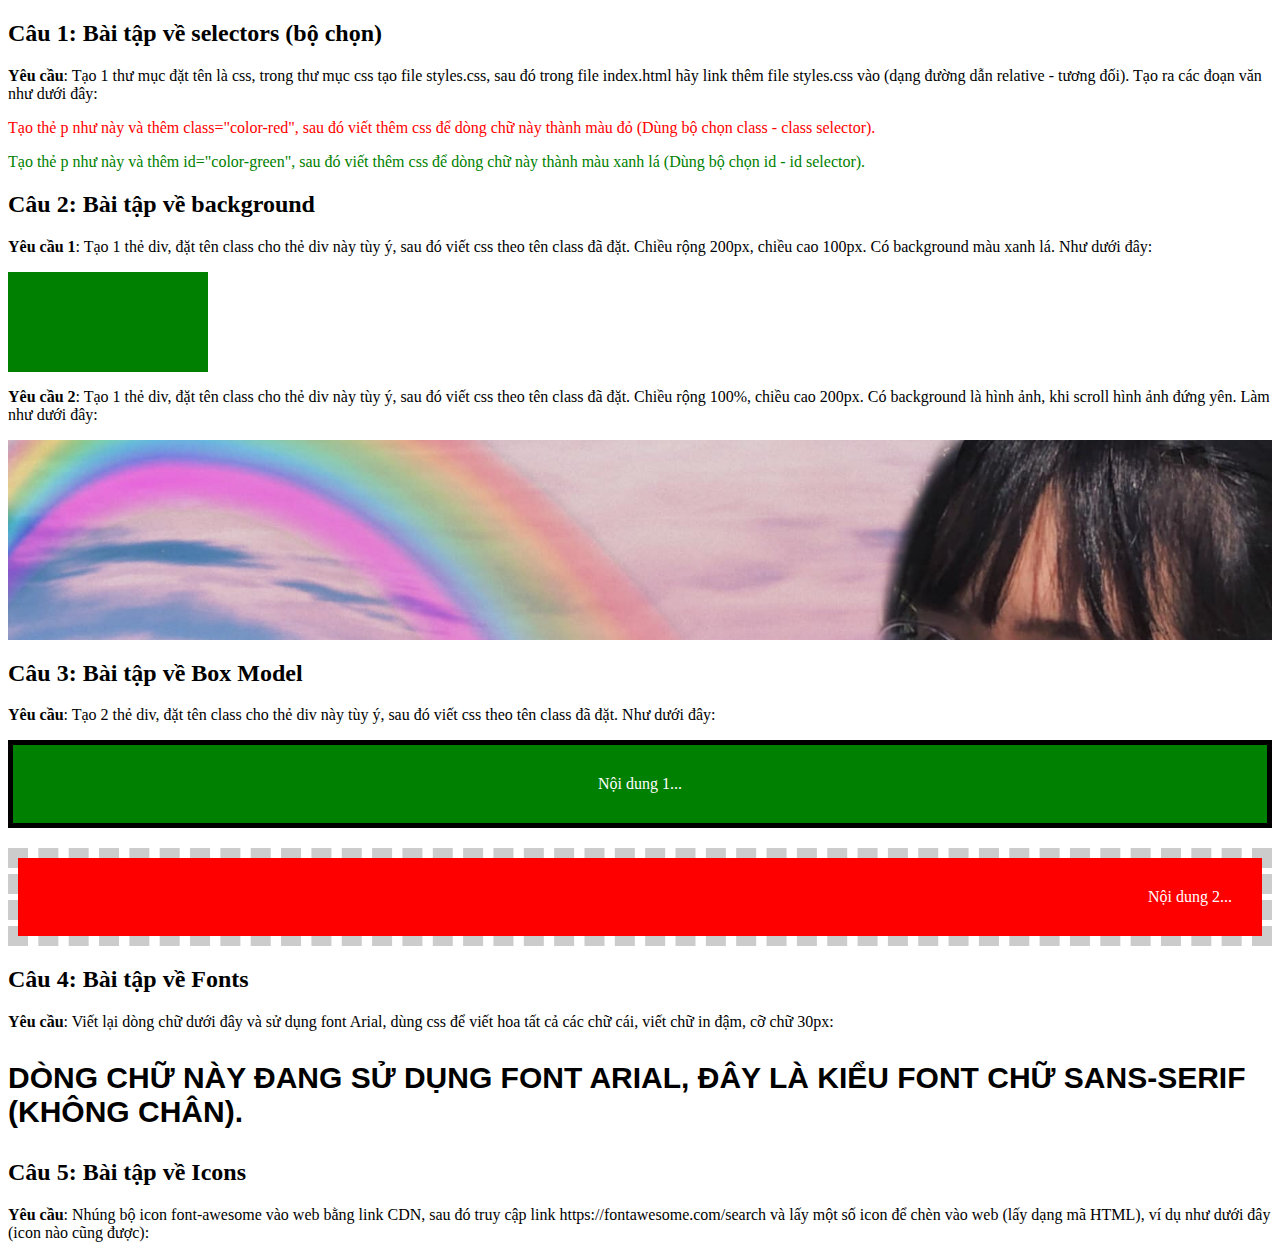
<file: index.html>
<!DOCTYPE html>
<html lang="en">
<head>
    <meta charset="UTF-8">
    <meta name="viewport" content="width=device-width, initial-scale=1.0">
    <title>Bài tập buổi 4_XX</title>
    <link rel="stylesheet" href="./CSS/style_baitap.css">
    <link rel="stylesheet" href="https://cdnjs.cloudflare.com/ajax/libs/font-awesome/6.4.2/css/all.min.css" integrity="sha512-z3gLpd7yknf1YoNbCzqRKc4qyor8gaKU1qmn+CShxbuBusANI9QpRohGBreCFkKxLhei6S9CQXFEbbKuqLg0DA==" crossorigin="anonymous" referrerpolicy="no-referrer" />
</head>
<body>
    
    <h2>Câu 1: Bài tập về selectors (bộ chọn)</h2>
    <p><strong>Yêu cầu</strong>: Tạo 1 thư mục đặt tên là css, trong thư mục css tạo file styles.css, sau đó trong file index.html hãy link thêm file styles.css vào (dạng đường dẫn relative - tương đối). Tạo ra các đoạn văn như dưới đây:</p>
    <p class="color-red">Tạo thẻ p như này và thêm class="color-red", sau đó viết thêm css để dòng chữ này thành màu đỏ (Dùng bộ chọn class - class selector).</p>
    <p id="color-green">Tạo thẻ p như này và thêm id="color-green", sau đó viết thêm css để dòng chữ này thành màu xanh lá (Dùng bộ chọn id - id selector).</p>


    <h2>Câu 2: Bài tập về background</h2>
    <p><strong>Yêu cầu 1</strong>: Tạo 1 thẻ div, đặt tên class cho thẻ div này tùy ý, sau đó viết css theo tên class đã đặt. Chiều rộng 200px, chiều cao 100px. Có background màu xanh lá. Như dưới đây:</p>
    <div class="background-color"></div>
    <p><strong>Yêu cầu 2</strong>: Tạo 1 thẻ div, đặt tên class cho thẻ div này tùy ý, sau đó viết css theo tên class đã đặt. Chiều rộng 100%, chiều cao 200px. Có background là hình ảnh, khi scroll hình ảnh đứng yên. Làm như dưới đây:</p>
    <div class="background-image"></div>


    <h2>Câu 3: Bài tập về Box Model</h2>
    <p><strong>Yêu cầu</strong>: Tạo 2 thẻ div, đặt tên class cho thẻ div này tùy ý, sau đó viết css theo tên class đã đặt. Như dưới đây:</p>
    <div class="box-model-1">
        Nội dung 1...
    </div>
    <div class="box-model-2">
        Nội dung 2...
    </div>



    <h2>Câu 4: Bài tập về Fonts</h2>
    <p><strong>Yêu cầu</strong>: Viết lại dòng chữ dưới đây và sử dụng font Arial, dùng css để viết hoa tất cả các chữ cái, viết chữ in đậm, cỡ chữ 30px:</p>
    <p class="font-arial">
        Dòng chữ này đang sử dụng font Arial, đây là kiểu font chữ sans-serif (Không chân).
    </p>


    <h2>Câu 5: Bài tập về Icons</h2>
    <p><strong>Yêu cầu</strong>: Nhúng bộ icon font-awesome vào web bằng link CDN, sau đó truy cập link https://fontawesome.com/search và lấy một số icon để chèn vào web (lấy dạng mã HTML), ví dụ như dưới đây (icon nào cũng được):</p>
    <i class="fa-brands fa-twitter"></i>
    <i class="fa-brands fa-discord"></i>


</body>
</html>
</file>
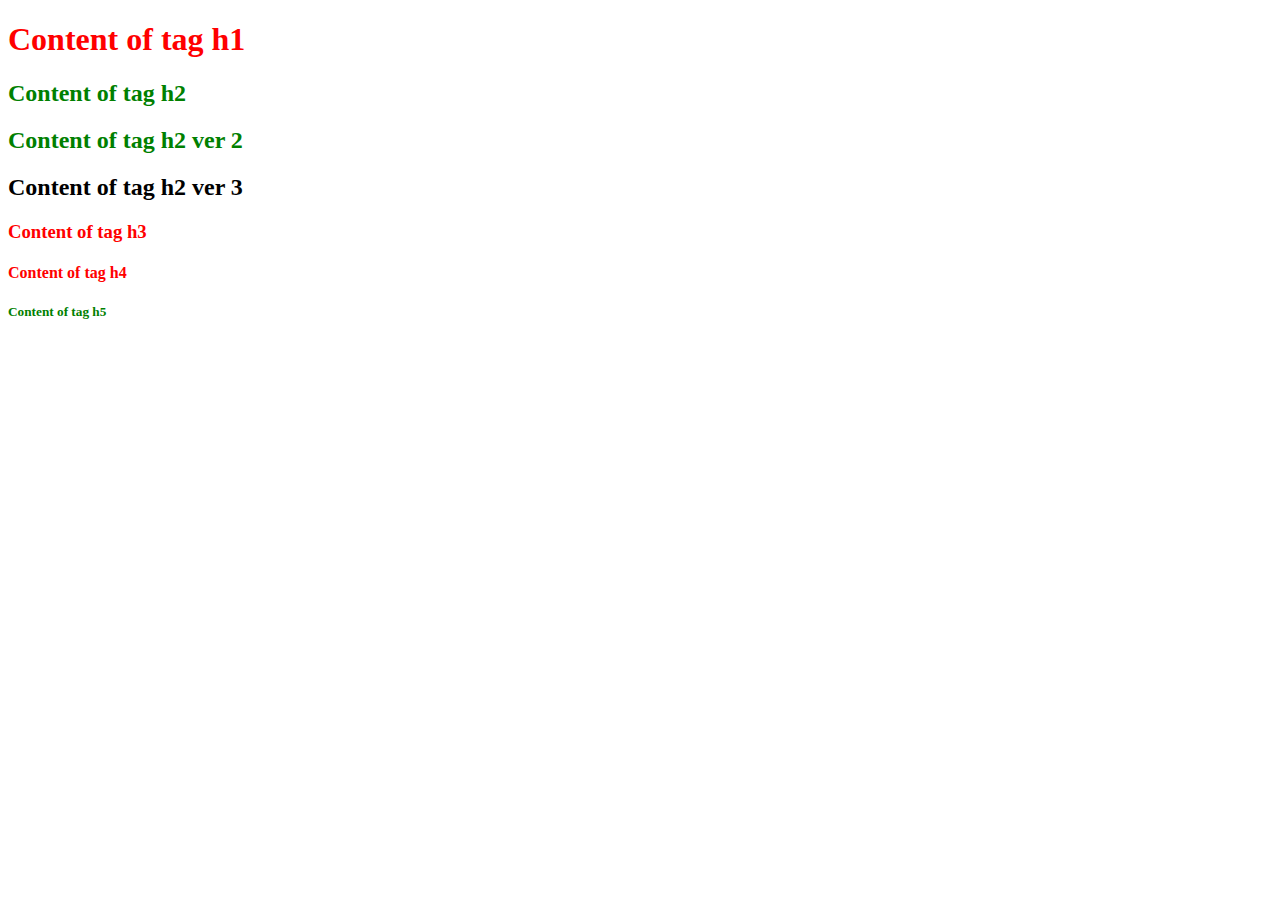
<file: bai4_index.html>
<!DOCTYPE html>
<html lang="en">
<head>
    <meta charset="UTF-8">
    <meta name="viewport" content="width=device-width, initial-scale=1.0">
    <title>Document</title>
</head>
<body>
    
    <style>

        /* h1{
            color: green;
        } */

        /* h2{
            color: red;
            background: gray;
        } */



        /* real work do not css following by ID */
        /* #tag_h2_01{
            color: red;
            background: gray;
        } */


        /* .title_h2{
            color: red;
            background: gray;
        } */
        

        /* *{
            text-align: center;
        } */


        h1, h3, h4{
            color: red;
        }
        h5,.title_h2{
            color: green;
        }
    </style>

    <h1>Content of tag h1</h1>
    <h2 id="tag_h2_01" class="title_h2">Content of tag h2</h2>
    <h2 id="tag_h2_02"  class="title_h2">Content of tag h2 ver 2</h2>
    <h2>Content of tag h2 ver 3</h2>
    <h3>Content of tag h3</h3>
    <h4>Content of tag h4</h4>
    <h5>Content of tag h5</h5>
    


</body>
</html>
</file>
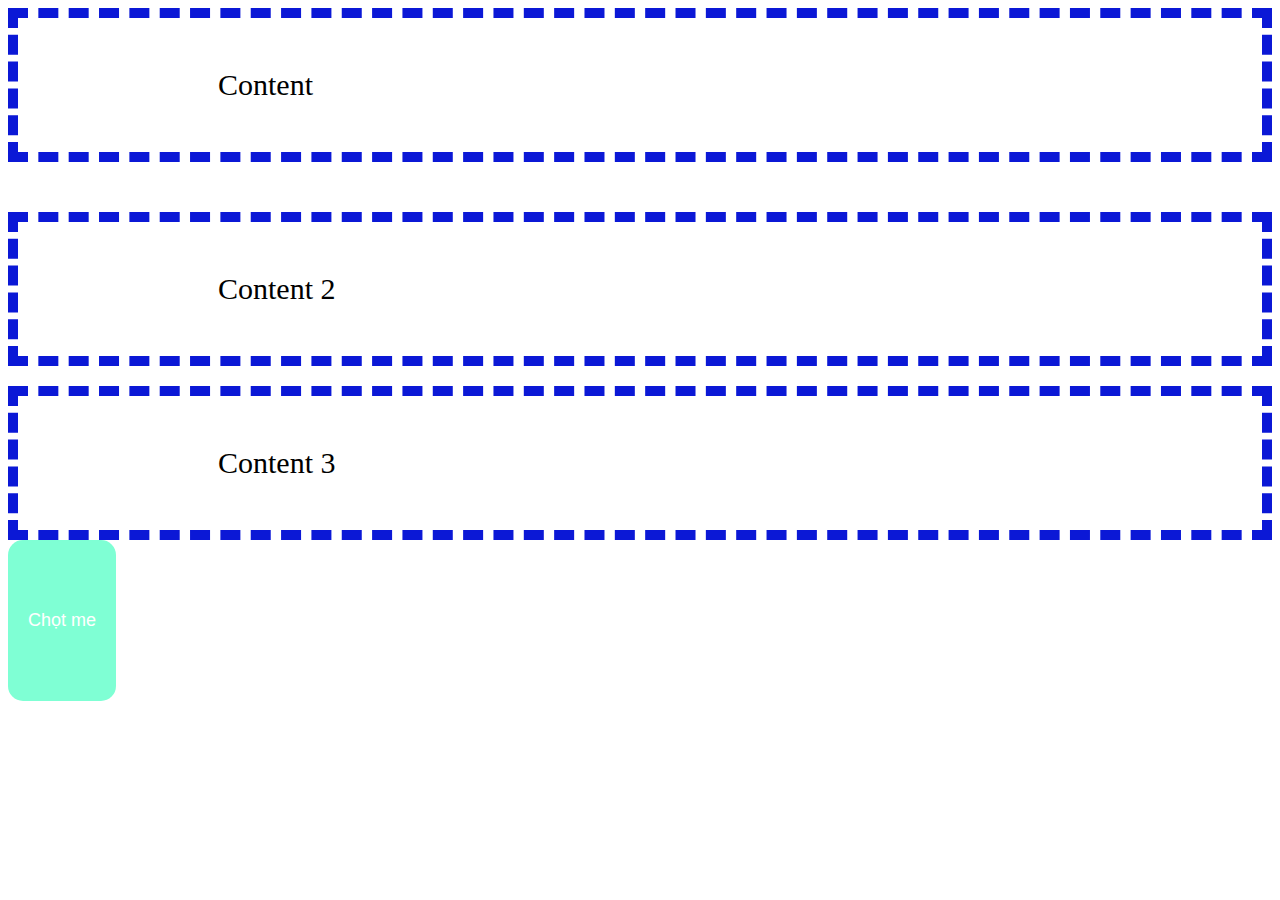
<file: box_model.html>
<!DOCTYPE html>
<html lang="en">
<head>
    <meta charset="UTF-8">
    <meta name="viewport" content="width=device-width, initial-scale=1.0">
    <title>Document</title>
</head>
<body>
    
    <style>
        .box{
            font-size: 30px;
            border: 10px dashed #0b18d6;
            padding-top: 50px;
            padding-right: 10px;
            padding-left: 200px;
            padding-bottom: 50px;
        }
        .box_1{
            margin-bottom: 50px;
        }
        .box_3{
            margin-top: 20px;
        }

        button{
            border: none;
            background-color: aquamarine;
            color: #fff;
            padding: 70px 20px;
            font-size: 18px;
            border-radius: 15px;
        }
    </style>


    <div class="box box_1">
        Content
    </div>


    <div class="box box_2">
        Content 2
    </div>

    <div class="box box_3">
        Content 3
    </div>

    <button>
        Chọt me
    </button>

</body>
</html>
</file>
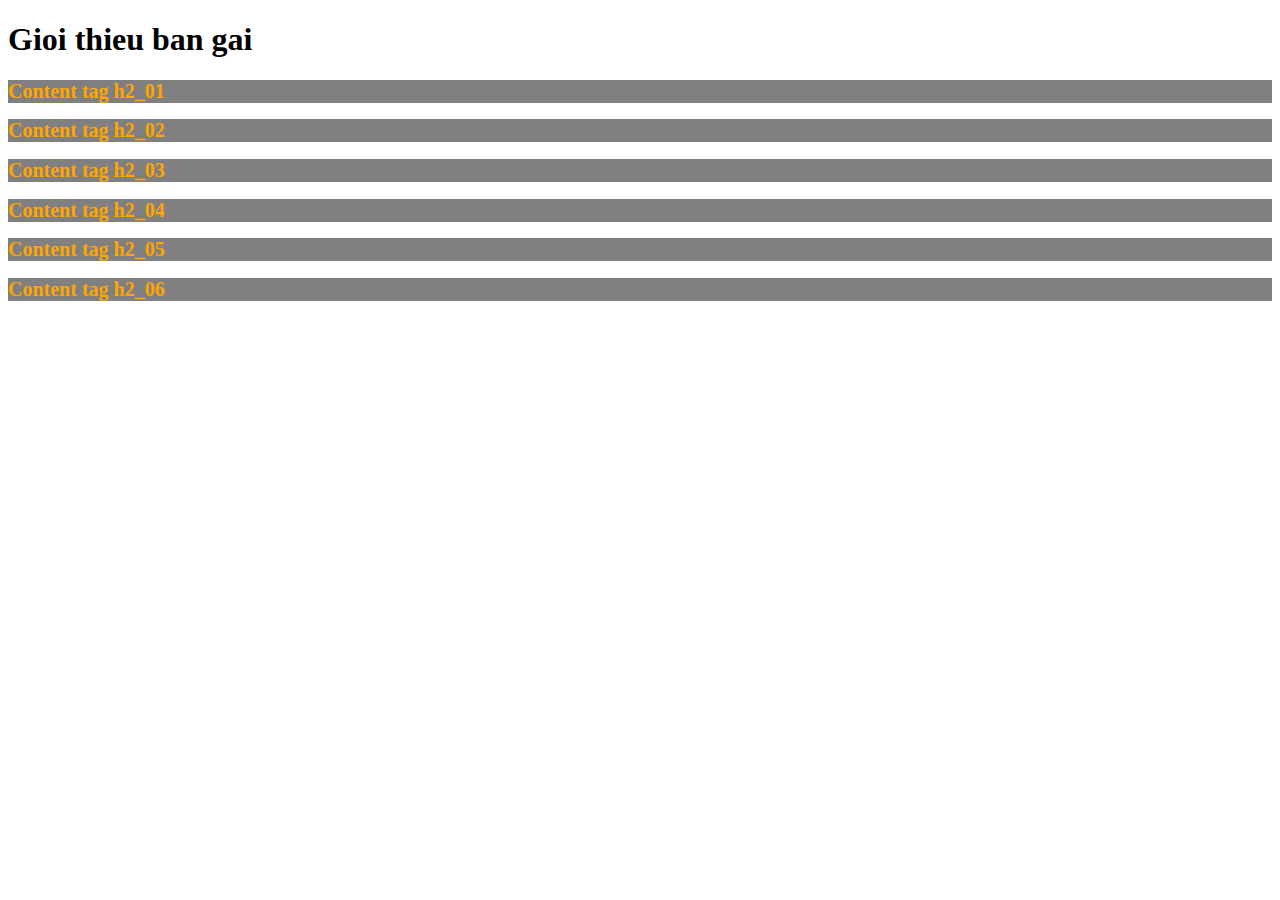
<file: gioithieu.html>
<!DOCTYPE html>
<html lang="en">
<head>
    <meta charset="UTF-8">
    <meta name="viewport" content="width=device-width, initial-scale=1.0">
    <title>Gioi thieu</title>
    <link rel="stylesheet" href="CSS/style.css">
</head>
<body>


    <h1>Gioi thieu ban gai</h1>
    <h2 class="title_h2">Content tag h2_01</h2>
    <h2 class="title_h2">Content tag h2_02</h2>
    <h2 class="title_h2">Content tag h2_03</h2>
    <h2 class="title_h2">Content tag h2_04</h2>
    <h2 class="title_h2">Content tag h2_05</h2>
    <h2 class="title_h2">Content tag h2_06</h2>


</body>
</html>
</file>
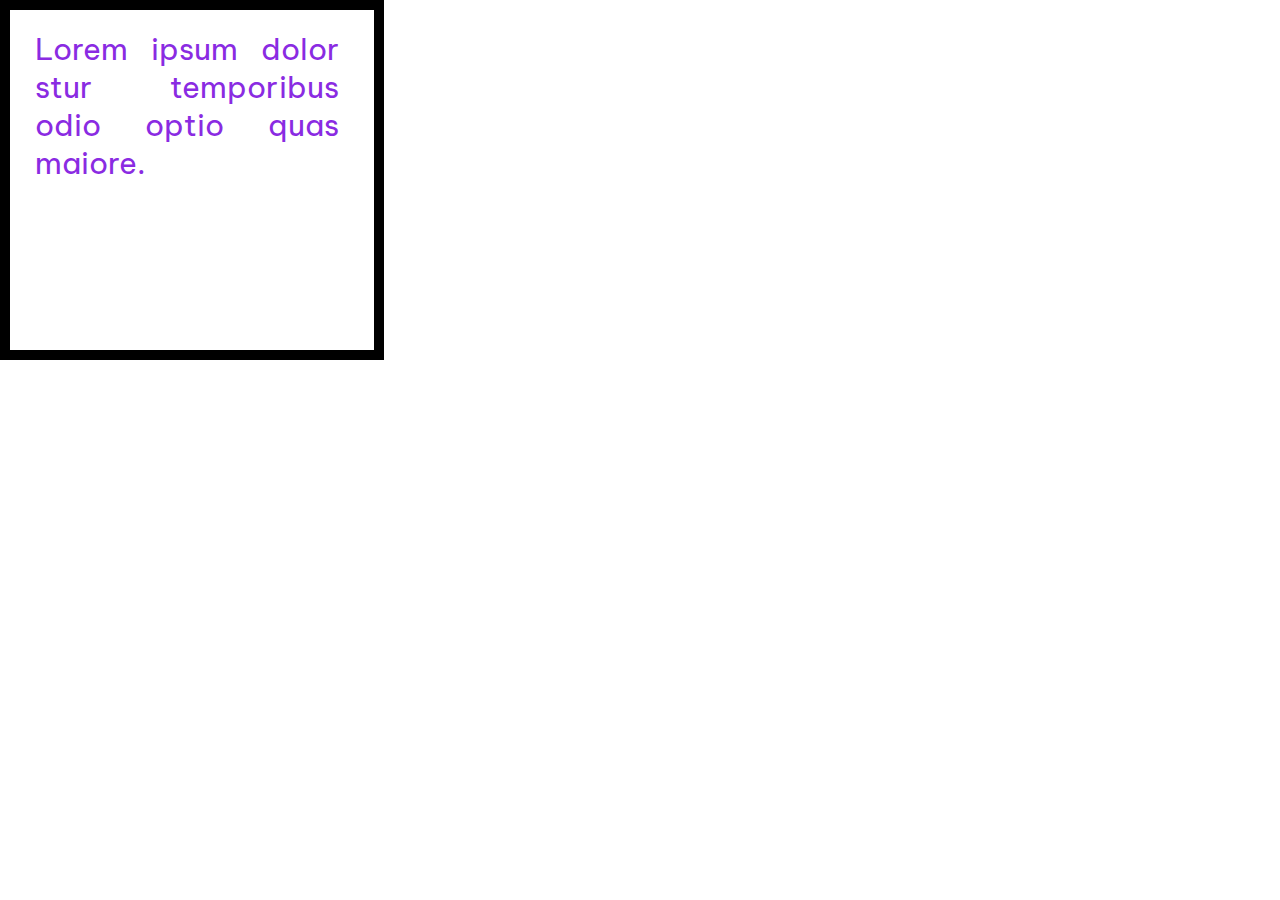
<file: width_height.html>
<!DOCTYPE html>
<html lang="en">
<head>
    <meta charset="UTF-8">
    <meta name="viewport" content="width=device-width, initial-scale=1.0">
    <title>Document</title>

    <link rel="preconnect" href="https://fonts.googleapis.com">
    <link rel="preconnect" href="https://fonts.gstatic.com" crossorigin>
    <link href="https://fonts.googleapis.com/css2?family=Be+Vietnam+Pro:ital,wght@0,100;0,200;0,300;0,400;0,500;0,600;0,700;0,800;0,900;1,100;1,200;1,300;1,400;1,500;1,600;1,700;1,800;1,900&display=swap" rel="stylesheet">


</head>
<body>
    
    <style>

        *{
            box-sizing: border-box;
        }

        body{
            margin: 0px;
        }

        .box{
            box-sizing: border-box;
            font-size: 30px;
            border: 10px solid #000;
            padding-top: 20px;
            padding-bottom: 30px;
            padding-left: 25px;
            padding-right: 35px;

            width: 30vw;
            height: 40vh;/* chiem 40/100 */
            /*vh: viewport height,  vw:viewport width*/
            

            min-height: 150px;
            color: blueviolet;
            text-align: justify;


            font-family: 'Be Vietnam Pro', sans-serif;
        }
    </style>


    <div class="box">
        Lorem ipsum dolor stur temporibus odio optio quas maiore.
    </div>


</body>
</html>
</file>
<file: CSS/style_baitap.css>
.color-red {
    color: red;
}

#color-green {
    color: green;
}

.background-color {
    width: 200px;
    height: 100px;
    background-color: green;
}

.background-image {
    width: 100%;
    height: 200px;
    background-image: url(../Images/hinh_1.jpg);
    background-size: 100%;
    background-attachment: fixed;
}

.box-model-1 {
    background-color: green;
    color: white;
    padding: 30px;
    text-align: center;
    border: 5px solid #000;
}

.box-model-2 {
    background-color: red;
    color: white;
    padding: 30px;
    text-align: right;
    margin-top: 20px;
    border: 10px dashed #ccc;
    background-clip: padding-box;
}


.font-arial {
    font-family: Arial, Helvetica, sans-serif;
    text-transform: uppercase;
    font-weight: 700;
    font-size: 30px;
}
</file>
<file: CSS/style.css>
.title_h2{
    color: orange;
    background: gray;
    font-size: 20px;
}

.title_h2_1{
    color: #EAE2B7;
    background-color: #003049;
}

.title_h2_2{
    color: #003049;
}

.title_h2_3{
    color: #FCBF49;
}

.title_h2_4{
    color: #3CAEA3;
}

.box{
    border: 5px solid #000;
    width: 500px;
    height: 500px;
    font-size: 50px;
    font-weight: 700;
    color: #3CAEA3;
}

.box{
    /* background-image: url(../Images/hinh_2.png), url(../Images/hinh_1.jpg); */
    /* background-size: contain;*/
    
    /* background-size: cover;
    background-repeat: no-repeat;  */
}


.box{
    background-image: url(../Images/hinh_2.png);
    background-size: cover;
    background-repeat: no-repeat;
    background-position: top right;
    /* background-attachment: fixed; */
    
}
</file>
